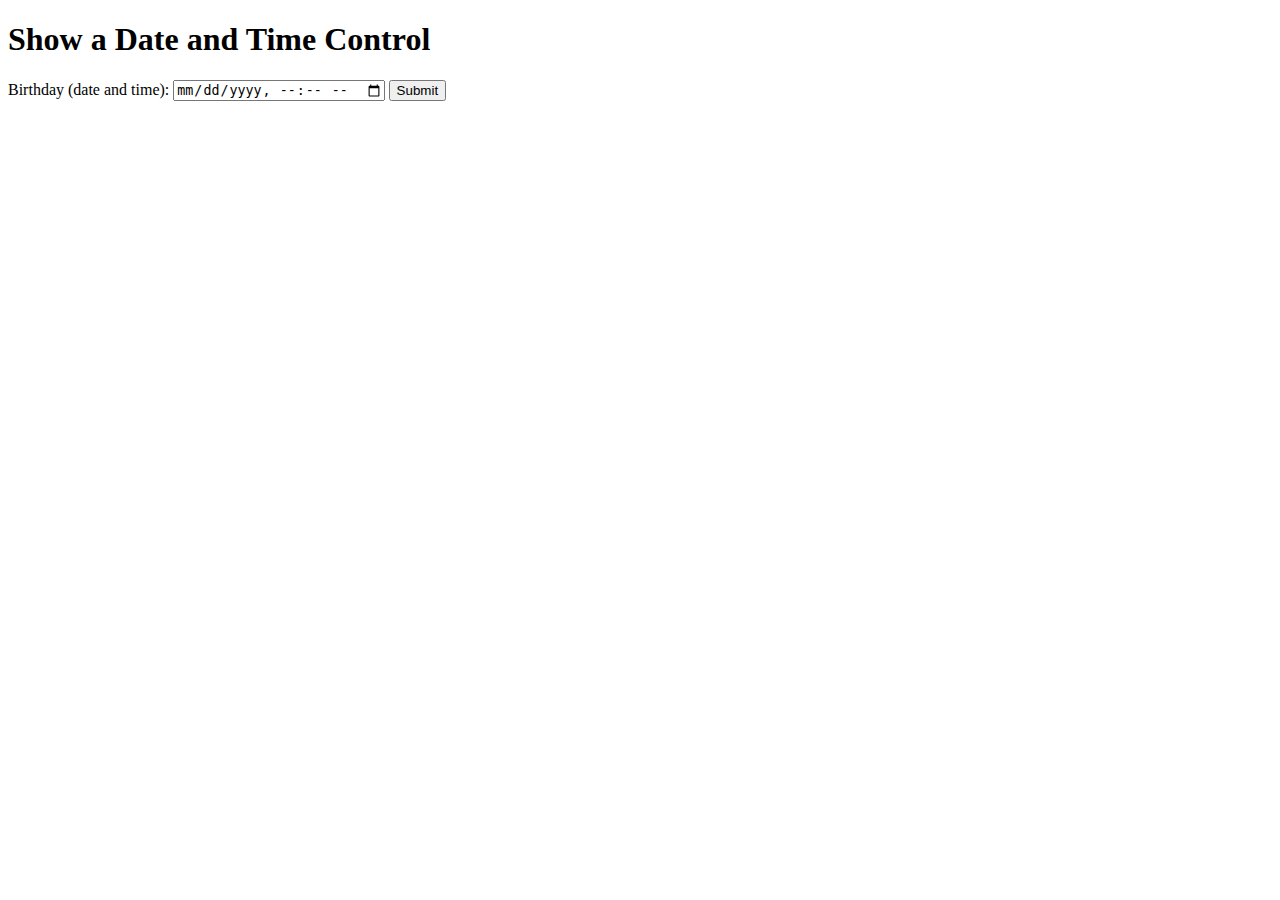
<file: counter/index.html>
<!DOCTYPE html>
<html>
<body>

<h1>Show a Date and Time Control</h1>

<form action="">
  <label for="birthdaytime">Birthday (date and time):</label>
  <input type="datetime-local" id="birthdaytime" name="birthdaytime">
  <input type="submit">
</form>

</body>
</html>
</file>
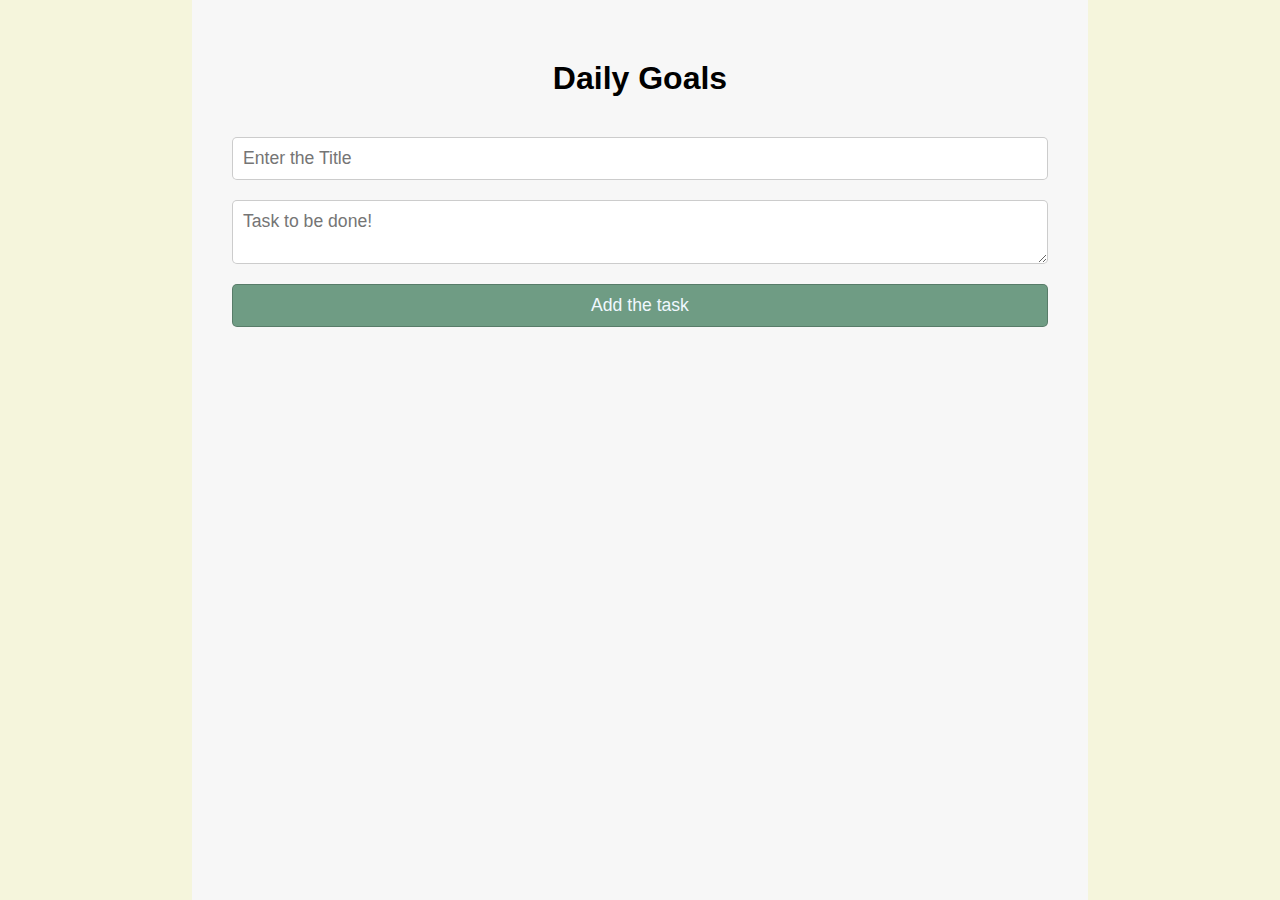
<file: dailygoals/index.html>
<!DOCTYPE html>
<html lang="en">
<head>
    <meta charset="UTF-8">
    <meta name="viewport" content="width=device-width, initial-scale=1.0">
    <title>Document</title>
    <link rel="stylesheet" href="./index.css">
</head>
<body>
    <div class="container">
        <h1>Daily Goals</h1>
        <form>
            <input class="hero" type="text" id="title" placeholder="Enter the Title" required />

            <textarea class="hero" name="" id="description" placeholder="Task to be done!"></textarea>
            
        <button class="hero" type="submit">Add the task</button>
        </form>
        <!-- <div class="task">
            <div>
                <p>Your Title</p>
                <span>Description Here</span>
            </div>
            <button class="deleteBtn">-</button>
        </div> -->
    </div>
</body>
<script src="./index.js"></script>
</html>
</file>
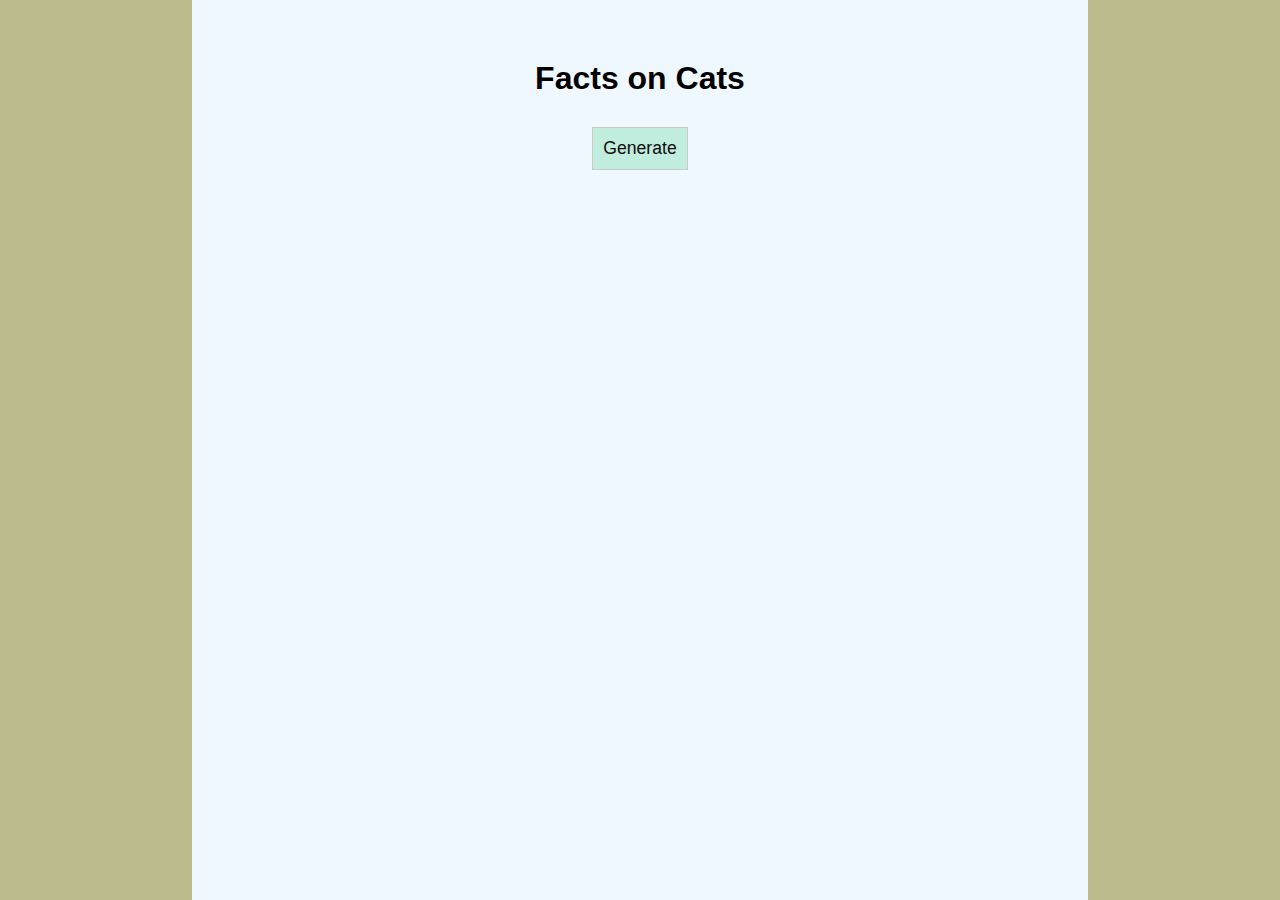
<file: facts_on_cats/mai.html>
<!DOCTYPE html>
<html lang="en">
<head>
    <meta charset="UTF-8">
    <meta name="viewport" content="width=device-width, initial-scale=1.0">
    <title>Document</title>
    <link rel="stylesheet" href="./mai.css">
</head>
<body>
    <div class="container">
    <h1>Facts on Cats</h1>
    <p id="facts"></p>
    <div class="vert">
    <button id="mybtn" onclick="fetchcode()">Generate</button>
</div>
</div>
</body>
<script src="./mai.js"></script>
</html>
</file>
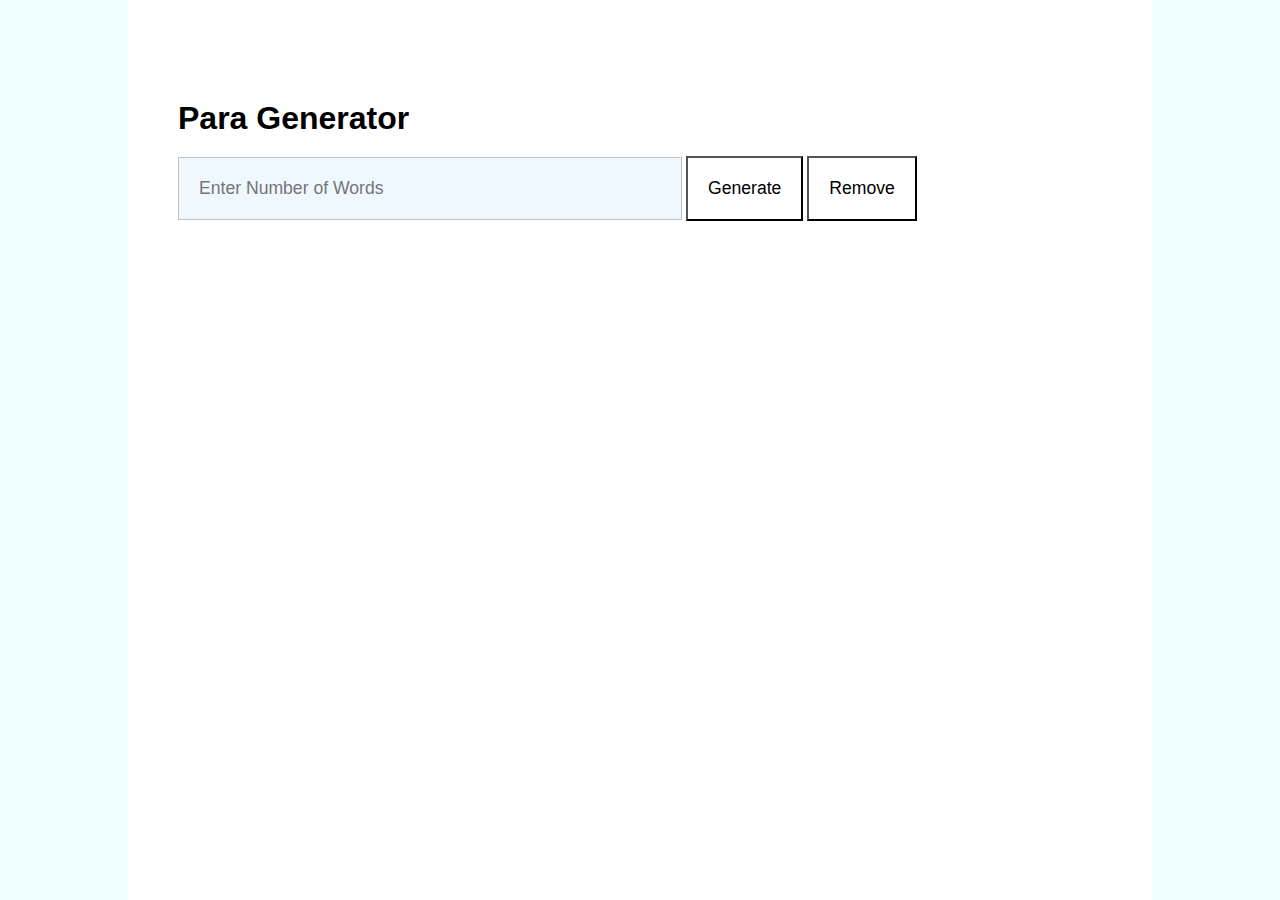
<file: ParaGenerator/home.html>
<!DOCTYPE html>
<html lang="en">
<head>
    <meta charset="UTF-8">
    <meta name="viewport" content="width=device-width, initial-scale=1.0">
    <title>Home</title>
    <link rel="stylesheet" href="./home.css">
</head>
<body>
    <div class="container">
        <h1>Para Generator</h1>
        <input type="number" id="numofWords" placeholder="Enter Number of Words" required>
        <button onclick="getPara()">Generate</button>
        <button onclick="remPara()">Remove</button>
        
    </div>
    
</body>
<script src="./home.js"></script>
</html>
</file>
<file: dailygoals/index.css>
*{
    margin: 0%;
    padding: 0%;
}
body{
    background-color: beige;
}
.container{
    background-color: rgb(247, 247, 247);
    width: 70%;
    margin: auto;
    min-height: 100vh;
    padding: 30px;
    box-sizing: border-box;

}
h1{
    font-family:sans-serif;
    text-align: center;
    margin: 30px;
}
form{
    display: flex;
    flex-direction: column;
}
input,textarea,button{
    padding: 10px;
    border: 1px solid rgba(0, 0, 0, 0.2);
    font: 100 1.1rem sans-serif;
    border-radius: 5px;
    outline: none;
    margin: 10px;
}
button{
    background-color: rgb(111, 156, 132);
    color: aliceblue;
    cursor: pointer;
}
button:hover{
    background-color: rgb(201, 131, 80);
}
.task {
    background-color: rgb(241, 237, 237);
    font: 100 1.1rem sans-serif;
    padding: 30px;
    margin: 2vmax;
    color: rgba(0, 0, 0, 0.868);
    display: flex;
    align-items: center;
  }

  .task div{
    width: 100%;
  }
  .task span {
    color: rgba(0, 0, 0, 0.632);
  }
  .deleteBtn {
    border-radius: 100%;
    width: 30px;
    height: 30px;
    font-size: 1.6rem;
    display: flex;
    justify-content: center;
    align-items: center;
    background-color: crimson;
  }
  .deleteBtn:hover{
    background-color: #161511;
  }

  /* *{
    border:1px solid;
  } */
</file>
<file: facts_on_cats/mai.css>
*{
    margin: 0;
    padding: 0;
}
body{
    background-color: rgb(187, 187, 140);
}
.container{
    background-color: aliceblue;
    width: 70%;
    margin: auto;
    min-height: 100vh;
    padding: 30px;
    box-sizing: border-box;
}
h1{
    font-family: sans-serif;
    text-align: center;
    margin: 30px;
}
.vert{
    margin-top: 30px;
    text-align: center;
}
button{
    padding: 10px;
    border: 1px solid rgb(203, 202, 201);
    font: 100 1.1rem sans-serif;
    outline: none;
    cursor: 10px;
    color: rgb(12, 12, 12);
    background-color: rgb(193, 237, 222);
    transition: 0.3s;
}
button:hover{
    background-color: #3e8e41;
    color: white;
}
p{
    font-family: sans-serif;
    border: 0px;
    text-align: center;
    text-size-adjust: 20px;
}
</file>
<file: ParaGenerator/home.css>
*{
    margin: 0%;
    padding: 0%;
    background-color: azure;
}
.container{
    width: 80%;
    min-height: 100vh;
    background-color: white;
    margin: auto;
    padding: 100px 50px;
    box-sizing: border-box;

}
.container h1{
    background: white;
    font-family:'Gill Sans', 'Gill Sans MT', Calibri, 'Trebuchet MS', sans-serif ;
}
#numofWords{
    background-color: aliceblue;
    padding: 20px;
    width: 50%;
    margin-top: 20px;
    border: 1px solid rgb(194, 194, 194);
    outline: none;
    font: 100 1.1rem sans-serif;
}
button{
    background-color: white;
    padding: 20px;
    font: 100 1.1rem sans-serif;
    cursor: pointer;
    transition: background-color 0.5s;
}
button:hover{
    background-color: rgb(189, 189, 189);
}
.para{
    background-color: beige;
    font-family: Georgia, 'Times New Roman', Times, serif;
    letter-spacing: 2px;
    word-spacing: 5px;
    padding: 20px;
    margin-top: 20px;
}
</file>
